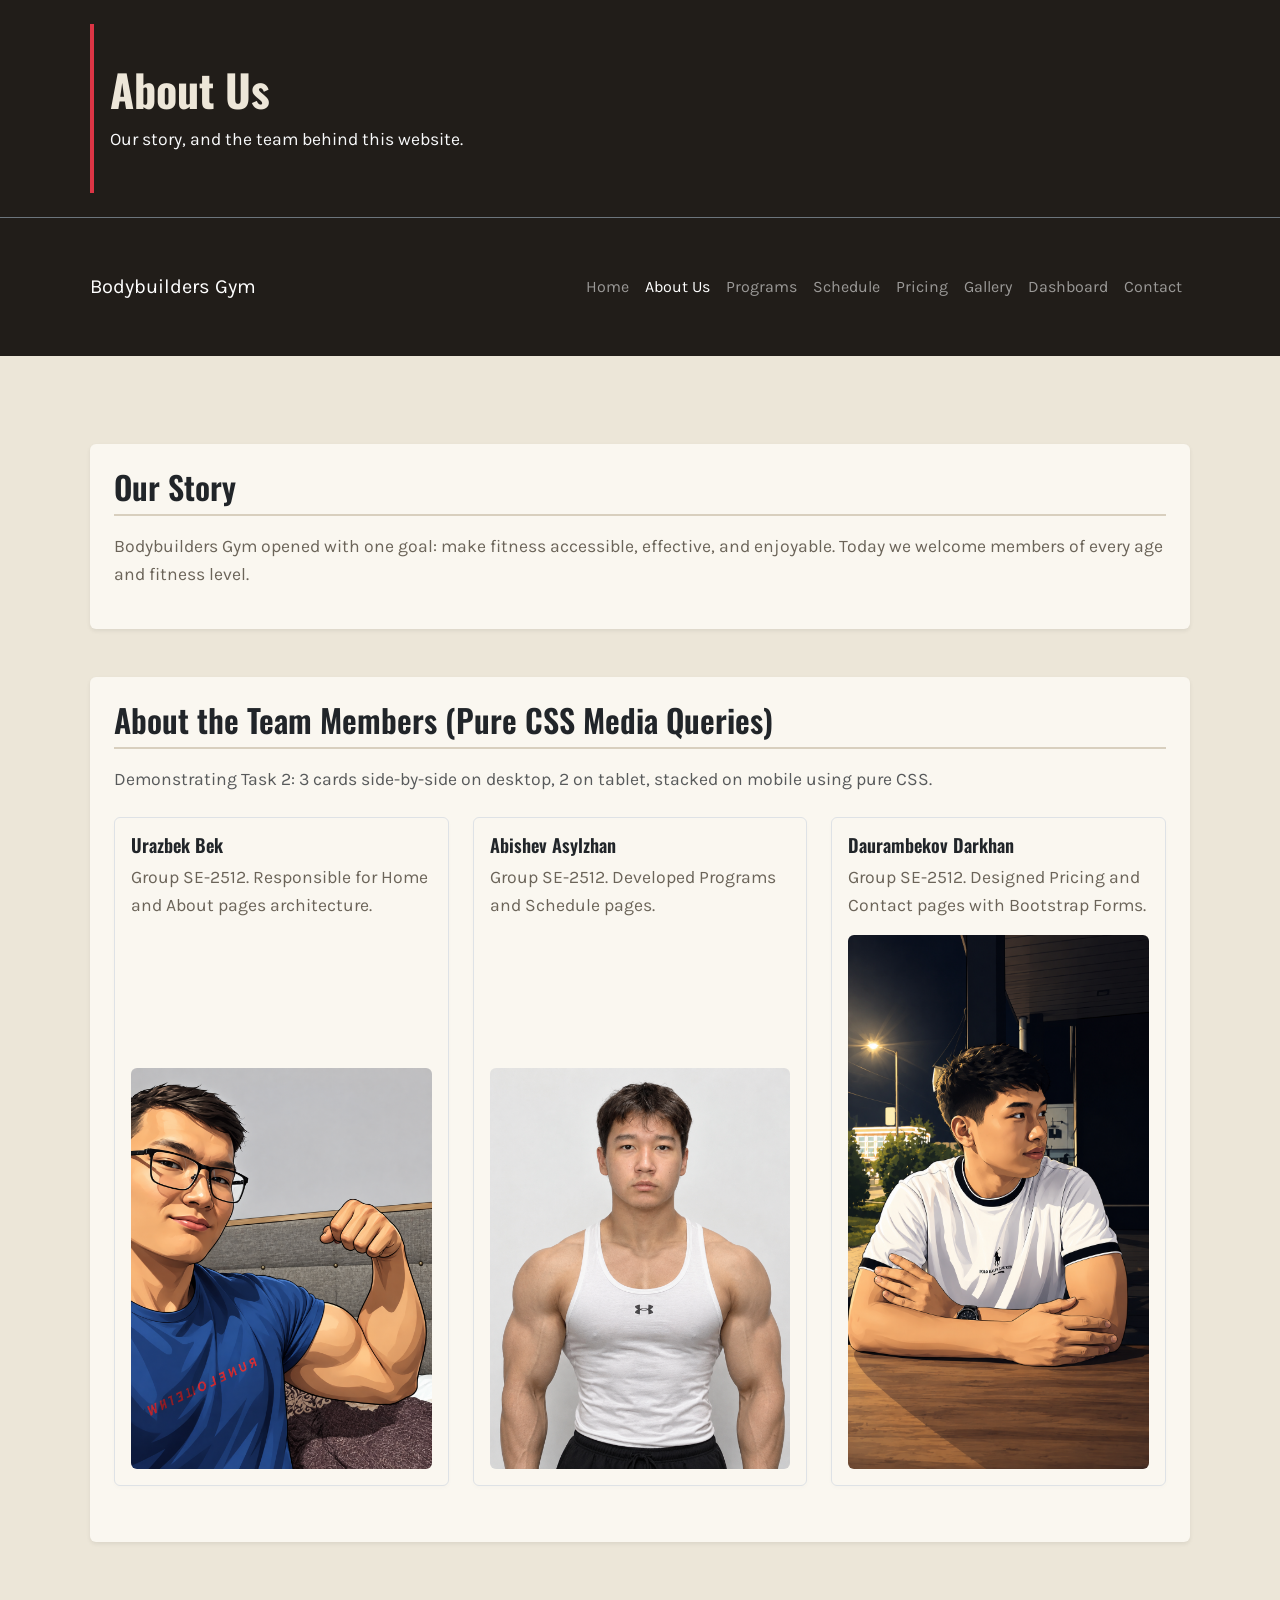
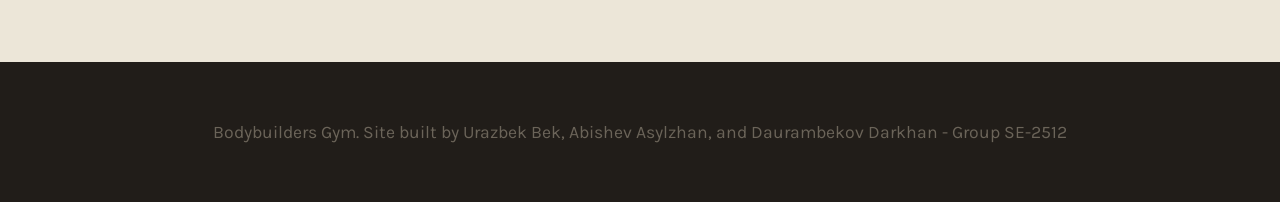
<file: html/about.html>
<!DOCTYPE html>
<html lang="en">
<head>
    <meta charset="UTF-8">
    <meta name="viewport" content="width=device-width, initial-scale=1.0">
    <title>Bodybuilders Gym - About Us</title>
    <link href="https://cdn.jsdelivr.net/npm/bootstrap@5.3.3/dist/css/bootstrap.min.css" rel="stylesheet">
    <link rel="stylesheet" href="../css/style.css">
</head>
<body class="d-flex flex-column min-vh-100">

<header id="main-header" class="bg-custom-dark text-white p-4">
    <div class="container border-start border-4 border-danger ps-3">
        <h1>About Us</h1>
        <p class="mb-0 text-light">Our story, and the team behind this website.</p>
    </div>
</header>

<nav class="navbar navbar-expand-lg navbar-dark bg-custom-dark border-top border-secondary">
    <div class="container">
        <a class="navbar-brand" href="index.html">Bodybuilders Gym</a>
        <button class="navbar-toggler" type="button" data-bs-toggle="collapse" data-bs-target="#navbarNav">
            <span class="navbar-toggler-icon"></span>
        </button>
        <div class="collapse navbar-collapse" id="navbarNav">
            <ul class="navbar-nav ms-auto">
                <li class="nav-item"><a class="nav-link" href="index.html">Home</a></li>
                <li class="nav-item"><a class="nav-link active" href="about.html">About Us</a></li>
                <li class="nav-item"><a class="nav-link" href="programs.html">Programs</a></li>
                <li class="nav-item"><a class="nav-link" href="schedule.html">Schedule</a></li>
                <li class="nav-item"><a class="nav-link" href="pricing.html">Pricing</a></li>
                <li class="nav-item"><a class="nav-link" href="gallery.html">Gallery</a></li>
                <li class="nav-item"><a class="nav-link" href="dashboard.html">Dashboard</a></li>
                <li class="nav-item"><a class="nav-link" href="contact.html">Contact</a></li>
            </ul>
        </div>
    </div>
</nav>

<main class="container my-5 flex-grow-1">

    <section class="card p-4 mb-5 bg-custom-surface border-0 shadow-sm">
        <h2>Our Story</h2>
        <p>Bodybuilders Gym opened with one goal: make fitness accessible, effective, and enjoyable. Today we welcome members of every age and fitness level.</p>
    </section>

    <!-- Task 2: Card Group implemented ONLY with Pure CSS Media Queries -->
    <section class="card p-4 bg-custom-surface border-0 shadow-sm">
        <h2 class="mb-3">About the Team Members (Pure CSS Media Queries)</h2>
        <p class="text-muted mb-4">Demonstrating Task 2: 3 cards side-by-side on desktop, 2 on tablet, stacked on mobile using pure CSS.</p>

        <div class="custom-card-group">
            <div class="custom-card-item card p-3 border">
                <h3>Urazbek Bek</h3>
                <p>Group SE-2512. Responsible for Home and About pages architecture.</p>
                <img src="image/Bek.png" class="img-fluid rounded mt-auto" alt="Bek">
            </div>

            <div class="custom-card-item card p-3 border">
                <h3>Abishev Asylzhan</h3>
                <p>Group SE-2512. Developed Programs and Schedule pages.</p>
                <img src="image/Asylzhan.png" class="img-fluid rounded mt-auto" alt="Asylzhan">
            </div>

            <div class="custom-card-item card p-3 border">
                <h3>Daurambekov Darkhan</h3>
                <p>Group SE-2512. Designed Pricing and Contact pages with Bootstrap Forms.</p>
                <img src="image/Darkhan.png" class="img-fluid rounded mt-auto" alt="Darkhan">
            </div>
        </div>
    </section>

</main>

<footer id="site-footer" class="bg-custom-dark text-white text-center py-3 mt-auto">
    <div class="container">
        <p class="mb-0">Bodybuilders Gym. Site built by Urazbek Bek, Abishev Asylzhan, and Daurambekov Darkhan - Group SE-2512</p>
    </div>
</footer>

<script src="https://cdn.jsdelivr.net/npm/bootstrap@5.3.3/dist/js/bootstrap.bundle.min.js"></script>
</body>
</html>
</file>
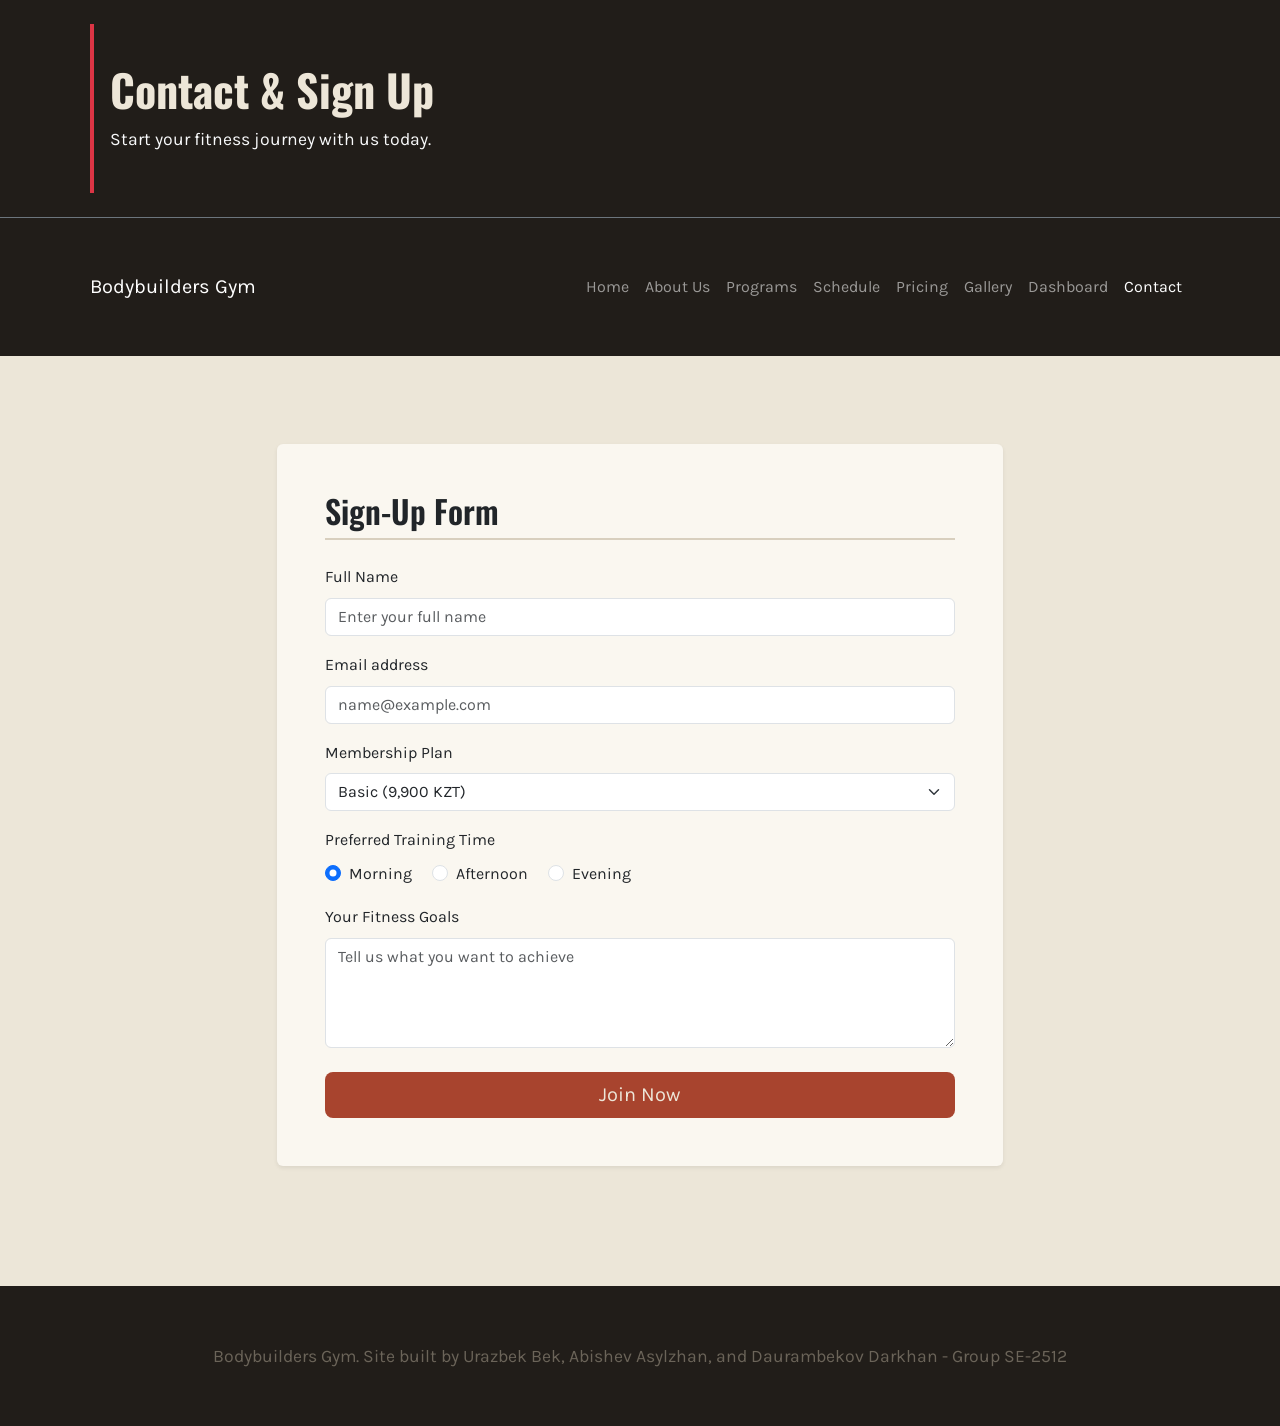
<file: html/contact.html>
<!DOCTYPE html>
<html lang="en">
<head>
    <meta charset="UTF-8">
    <meta name="viewport" content="width=device-width, initial-scale=1.0">
    <title>Bodybuilders Gym - Contact</title>
    <link href="https://cdn.jsdelivr.net/npm/bootstrap@5.3.3/dist/css/bootstrap.min.css" rel="stylesheet">
    <link rel="stylesheet" href="../css/style.css">
</head>
<body class="d-flex flex-column min-vh-100">

<header id="main-header" class="bg-custom-dark text-white p-4">
    <div class="container border-start border-4 border-danger ps-3">
        <h1>Contact &amp; Sign Up</h1>
        <p class="mb-0 text-light">Start your fitness journey with us today.</p>
    </div>
</header>

<nav class="navbar navbar-expand-lg navbar-dark bg-custom-dark border-top border-secondary">
    <div class="container">
        <a class="navbar-brand" href="index.html">Bodybuilders Gym</a>
        <button class="navbar-toggler" type="button" data-bs-toggle="collapse" data-bs-target="#navbarNav">
            <span class="navbar-toggler-icon"></span>
        </button>
        <div class="collapse navbar-collapse" id="navbarNav">
            <ul class="navbar-nav ms-auto">
                <li class="nav-item"><a class="nav-link" href="index.html">Home</a></li>
                <li class="nav-item"><a class="nav-link" href="about.html">About Us</a></li>
                <li class="nav-item"><a class="nav-link" href="programs.html">Programs</a></li>
                <li class="nav-item"><a class="nav-link" href="schedule.html">Schedule</a></li>
                <li class="nav-item"><a class="nav-link" href="pricing.html">Pricing</a></li>
                <li class="nav-item"><a class="nav-link" href="gallery.html">Gallery</a></li>
                <li class="nav-item"><a class="nav-link" href="dashboard.html">Dashboard</a></li>
                <li class="nav-item"><a class="nav-link active" href="contact.html">Contact</a></li>
            </ul>
        </div>
    </div>
</nav>

<!-- Task 4 & Task 9: Bootstrap Spacing Utilities and Responsive Form Design -->
<main class="container my-5 flex-grow-1">
    <div class="row justify-content-center">
        <div class="col-lg-8">
            <div class="card p-4 p-md-5 bg-custom-surface border-0 shadow-sm">
                <h2 class="mb-4">Sign-Up Form</h2>
                <form id="contact-form">
                    <div class="mb-3">
                        <label for="name" class="form-label font-weight-bold">Full Name</label>
                        <input type="text" class="form-control" id="name" placeholder="Enter your full name" required>
                    </div>

                    <div class="mb-3">
                        <label for="email" class="form-label font-weight-bold">Email address</label>
                        <input type="email" class="form-control" id="email" placeholder="name@example.com" required>
                    </div>

                    <div class="mb-3">
                        <label for="plan" class="form-label font-weight-bold">Membership Plan</label>
                        <select class="form-select" id="plan">
                            <option value="basic">Basic (9,900 KZT)</option>
                            <option value="standard">Standard (14,900 KZT)</option>
                            <option value="premium">Premium (19,900 KZT)</option>
                        </select>
                    </div>

                    <div class="mb-3">
                        <label class="form-label font-weight-bold d-block">Preferred Training Time</label>
                        <div class="form-check form-check-inline">
                            <input class="form-check-input" type="radio" name="time" id="morning" value="morning" checked>
                            <label class="form-check-label" for="morning">Morning</label>
                        </div>
                        <div class="form-check form-check-inline">
                            <input class="form-check-input" type="radio" name="time" id="afternoon" value="afternoon">
                            <label class="form-check-label" for="afternoon">Afternoon</label>
                        </div>
                        <div class="form-check form-check-inline">
                            <input class="form-check-input" type="radio" name="time" id="evening" value="evening">
                            <label class="form-check-label" for="evening">Evening</label>
                        </div>
                    </div>

                    <div class="mb-4">
                        <label for="message" class="form-label font-weight-bold">Your Fitness Goals</label>
                        <textarea class="form-control" id="message" rows="4" placeholder="Tell us what you want to achieve"></textarea>
                    </div>

                    <button type="submit" class="btn btn-custom-rust btn-lg w-100">Join Now</button>
                </form>
            </div>
        </div>
    </div>
</main>

<footer id="site-footer" class="bg-custom-dark text-white text-center py-3 mt-auto">
    <div class="container">
        <p class="mb-0">Bodybuilders Gym. Site built by Urazbek Bek, Abishev Asylzhan, and Daurambekov Darkhan - Group SE-2512</p>
    </div>
</footer>

<script src="https://cdn.jsdelivr.net/npm/bootstrap@5.3.3/dist/js/bootstrap.bundle.min.js"></script>
</body>
</html>
</file>
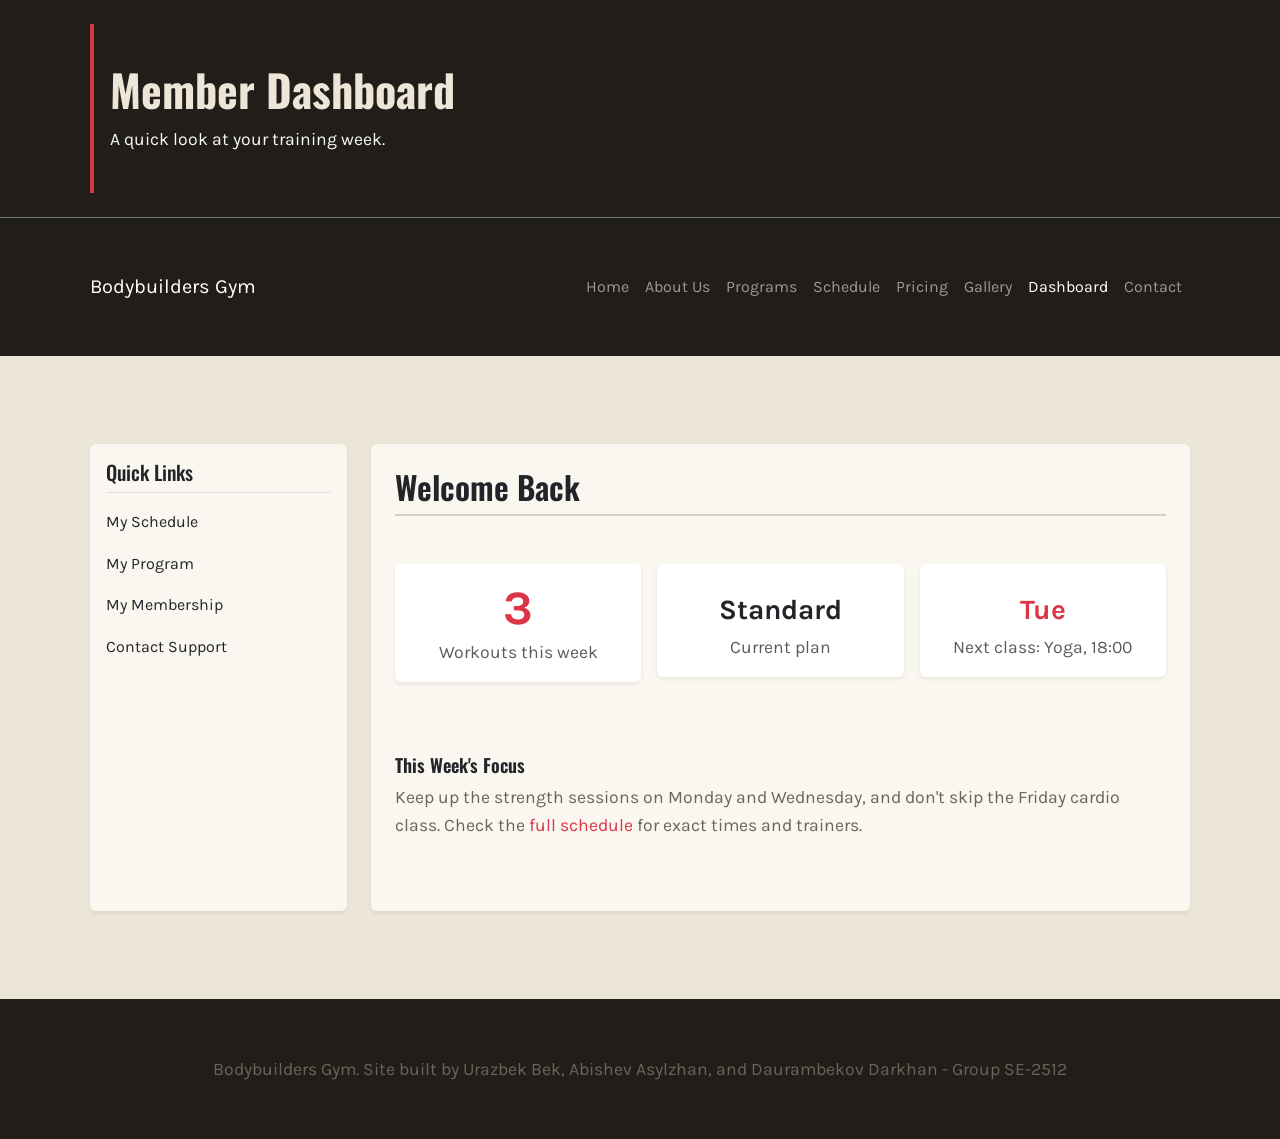
<file: html/dashboard.html>
<!DOCTYPE html>
<html lang="en">
<head>
    <meta charset="UTF-8">
    <meta name="viewport" content="width=device-width, initial-scale=1.0">
    <title>Bodybuilders Gym - Dashboard</title>
    <!-- Bootstrap 5 CSS -->
    <link href="https://cdn.jsdelivr.net/npm/bootstrap@5.3.3/dist/css/bootstrap.min.css" rel="stylesheet">
    <link rel="stylesheet" href="../css/style.css">
</head>
<body class="d-flex flex-column min-vh-100">

<header id="main-header" class="bg-custom-dark text-white p-4">
    <div class="container border-start border-4 border-danger ps-3">
        <h1>Member Dashboard</h1>
        <p class="mb-0 text-light">A quick look at your training week.</p>
    </div>
</header>

<nav class="navbar navbar-expand-lg navbar-dark bg-custom-dark border-top border-secondary">
    <div class="container">
        <a class="navbar-brand" href="index.html">Bodybuilders Gym</a>
        <button class="navbar-toggler" type="button" data-bs-toggle="collapse" data-bs-target="#navbarNav">
            <span class="navbar-toggler-icon"></span>
        </button>
        <div class="collapse navbar-collapse" id="navbarNav">
            <ul class="navbar-nav ms-auto">
                <li class="nav-item"><a class="nav-link" href="index.html">Home</a></li>
                <li class="nav-item"><a class="nav-link" href="about.html">About Us</a></li>
                <li class="nav-item"><a class="nav-link" href="programs.html">Programs</a></li>
                <li class="nav-item"><a class="nav-link" href="schedule.html">Schedule</a></li>
                <li class="nav-item"><a class="nav-link" href="pricing.html">Pricing</a></li>
                <li class="nav-item"><a class="nav-link" href="gallery.html">Gallery</a></li>
                <li class="nav-item"><a class="nav-link active" href="dashboard.html">Dashboard</a></li>
                <li class="nav-item"><a class="nav-link" href="contact.html">Contact</a></li>
            </ul>
        </div>
    </div>
</nav>

<!-- Task 3: Bootstrap Grid System Layout -->
<main class="container my-5 flex-grow-1">
    <div class="row g-4">
        <aside class="col-lg-3 col-md-4">
            <div class="card p-3 bg-custom-surface border-0 shadow-sm h-100">
                <h3 class="h5 border-bottom pb-2">Quick Links</h3>
                <div class="list-group list-group-flush">
                    <a href="schedule.html" class="list-group-item list-group-item-action bg-transparent border-0 px-0">My Schedule</a>
                    <a href="programs.html" class="list-group-item list-group-item-action bg-transparent border-0 px-0">My Program</a>
                    <a href="pricing.html" class="list-group-item list-group-item-action bg-transparent border-0 px-0">My Membership</a>
                    <a href="contact.html" class="list-group-item list-group-item-action bg-transparent border-0 px-0">Contact Support</a>
                </div>
            </div>
        </aside>

        <section class="col-lg-9 col-md-8">
            <div class="card p-4 bg-custom-surface border-0 shadow-sm h-100">
                <h2>Welcome Back</h2>
                
                <div class="row g-3 my-3">
                    <div class="col-lg-4 col-sm-6">
                        <div class="card p-3 text-center border-0 shadow-sm bg-body rounded">
                            <span class="display-5 fw-bold text-danger">3</span>
                            <p class="mb-0 text-muted">Workouts this week</p>
                        </div>
                    </div>
                    <div class="col-lg-4 col-sm-6">
                        <div class="card p-3 text-center border-0 shadow-sm bg-body rounded">
                            <span class="fs-3 fw-bold text-dark mt-2">Standard</span>
                            <p class="mb-0 text-muted">Current plan</p>
                        </div>
                    </div>
                    <div class="col-lg-4 col-sm-12">
                        <div class="card p-3 text-center border-0 shadow-sm bg-body rounded">
                            <span class="fs-3 fw-bold text-danger mt-2">Tue</span>
                            <p class="mb-0 text-muted">Next class: Yoga, 18:00</p>
                        </div>
                    </div>
                </div>

                <h3 class="mt-4">This Week's Focus</h3>
                <p>Keep up the strength sessions on Monday and Wednesday, and don't skip the Friday cardio class. Check the <a href="schedule.html" class="text-danger">full schedule</a> for exact times and trainers.</p>
            </div>
        </section>
    </div>
</main>

<footer id="site-footer" class="bg-custom-dark text-white text-center py-3 mt-auto">
    <div class="container">
        <p class="mb-0">Bodybuilders Gym. Site built by Urazbek Bek, Abishev Asylzhan, and Daurambekov Darkhan - Group SE-2512</p>
    </div>
</footer>

<script src="https://cdn.jsdelivr.net/npm/bootstrap@5.3.3/dist/js/bootstrap.bundle.min.js"></script>
</body>
</html>
</file>
<file: css/style.css>
@import url('https://fonts.googleapis.com/css2?family=Oswald:wght@500;600;700&family=Karla:wght@400;500;700&display=swap');

/* ---------- Global Reset & Variables ---------- */
* {
    margin: 0;
    padding: 0;
    box-sizing: border-box;
}

:root {
    --bg: #ECE6D8;
    --surface: #FAF7F0;
    --ink: #211D19;
    --muted: #6B6459;
    --rust: #A8442E;
    --brass: #9C7A2E;
    --border: #D8CFBE;
    --dark: #211D19;
    --dark-text: #EDE6D8;
}

/* ---------- Basic Elements ---------- */
body {
    font-family: 'Karla', 'Segoe UI', sans-serif;
    background-color: var(--bg);
    color: var(--ink);
    line-height: 1.6;
}

h1, h2, h3 {
    font-family: 'Oswald', 'Arial Narrow', sans-serif;
}

/* ---------- Task 1: Responsive Typography ---------- */
h1 {
    font-size: 2rem;
    font-weight: 700;
    color: var(--dark-text);
}

h2 {
    font-size: 1.4rem;
    font-weight: 600;
    margin-bottom: 1rem;
    padding-bottom: 0.5rem;
    border-bottom: 2px solid var(--border);
}

h3 {
    font-size: 1.15rem;
    font-weight: 600;
    margin-bottom: 0.4rem;
}

p {
    font-size: 0.95rem;
    margin-bottom: 1rem;
    color: var(--muted);
}

/* Typography Breakpoints */
@media (min-width: 768px) {
    h1 { font-size: 2.4rem; }
    h2 { font-size: 1.75rem; }
    p  { font-size: 1.05rem; }
}

@media (min-width: 992px) {
    h1 { font-size: 2.75rem; }
    h2 { font-size: 2rem; }
    p  { font-size: 1.1rem; }
}

a {
    color: var(--rust);
    text-decoration: none;
    transition: color 0.2s ease;
}

a:hover {
    color: var(--brass);
    text-decoration: underline;
}

img {
    max-width: 100%;
    height: auto;
    display: block;
}

/* ---------- Header & Footer ---------- */
#main-header {
    background-color: var(--dark);
    padding: 3rem 6vw;
}

#main-header .header-inner {
    max-width: 1100px;
    margin: 0 auto;
    border-left: 5px solid var(--rust);
    padding-left: 1.5rem;
}

#main-header p {
    color: var(--dark-text);
    margin-bottom: 0;
}

#site-footer {
    background-color: var(--dark);
    color: var(--dark-text);
    text-align: center;
    padding: 1.5rem;
    margin-top: auto;
    font-size: 0.85rem;
}

/* ---------- Navigation ---------- */
.nav-menu {
    background-color: var(--dark);
    display: flex;
    flex-wrap: wrap;
    justify-content: space-between;
    align-items: center;
    padding: 1rem 6vw;
    gap: 1rem;
    border-top: 1px solid rgba(255, 255, 255, 0.1);
}

.nav-logo {
    font-family: 'Oswald', sans-serif;
    font-weight: 700;
    font-size: 1.3rem;
    color: var(--dark-text);
}

.nav-logo:hover {
    color: var(--dark-text);
    text-decoration: none;
}

.nav-links {
    display: flex;
    flex-wrap: wrap;
    align-items: center;
    gap: 1.25rem;
}

.nav-links a {
    color: var(--dark-text);
    text-decoration: none;
    padding-bottom: 4px;
    border-bottom: 2px solid transparent;
    transition: border-color 0.2s ease;
}

.nav-links a:hover {
    color: var(--dark-text);
    border-bottom: 2px solid var(--brass);
}

.nav-links a.active {
    border-bottom: 2px solid var(--rust);
}

/* ---------- Layout & Container ---------- */
.container {
    width: 90%;
    max-width: 1100px;
    margin: 0 auto;
    padding: 2.5rem 0;
}

.card {
    background-color: var(--surface);
    border: 1px solid var(--border);
    border-radius: 6px;
    padding: 2rem;
    margin-bottom: 2rem;
    box-shadow: 0 2px 4px rgba(0,0,0,0.02);
}

.feature-img {
    width: 100%;
    max-height: 400px;
    object-fit: cover;
    border-radius: 4px;
    margin-bottom: 1.25rem;
}

.trainer-img,
.profile-img {
    width: 140px;
    height: 140px;
    object-fit: cover;
    border-radius: 50%;
    border: 3px solid var(--rust);
    margin: 0 auto 0.75rem auto;
}

.trainer {
    text-align: center;
    margin-bottom: 1.5rem;
}

/* ---------- Task 2: Pure CSS Media Queries Card Group ---------- */
.custom-card-group {
    display: flex;
    flex-direction: column; /* Mobile: stacked */
    gap: 1.5rem;
}

@media (min-width: 768px) and (max-width: 991px) {
    .custom-card-group {
        flex-direction: row;
        flex-wrap: wrap;
    }
    .custom-card-item {
        flex: 0 0 calc(50% - 0.75rem); /* Tablet: 2 in a row */
    }
}

@media (min-width: 992px) {
    .custom-card-group {
        flex-direction: row; /* Desktop: 3 in a row */
    }
    .custom-card-item {
        flex: 1;
    }
}

/* ---------- Task 2 / Flexbox Programs Layout ---------- */
.program-row {
    display: flex;
    flex-wrap: wrap;
    gap: 1.5rem;
    margin-top: 1rem;
}

.program-card {
    flex: 1 1 280px;
    display: flex;
    flex-direction: column;
    background-color: var(--bg);
    border: 1px solid var(--border);
    border-radius: 6px;
    padding: 1.5rem;
    transition: transform 0.25s ease, box-shadow 0.25s ease;
}

.program-card:hover {
    transform: translateY(-6px);
    box-shadow: 0 10px 20px rgba(33, 29, 25, 0.12);
}

.program-card-img {
    width: 100%;
    height: 180px;
    object-fit: cover;
    border-radius: 4px;
    margin-bottom: 1rem;
}

/* ---------- Task 3: Dashboard Grid Layout ---------- */
.dashboard-grid {
    display: grid;
    grid-template-columns: 240px 1fr;
    grid-template-rows: auto 1fr auto;
    grid-template-areas:
        "d-header d-header"
        "d-sidebar d-main"
        "d-footer d-footer";
    min-height: 100vh;
}

.dashboard-top { grid-area: d-header; }
.dashboard-sidebar {
    grid-area: d-sidebar;
    background-color: var(--surface);
    border-right: 1px solid var(--border);
    padding: 2rem 1.5rem;
}
.dashboard-main { grid-area: d-main; padding: 2rem; }
.dashboard-grid > #site-footer { grid-area: d-footer; margin-top: 0; }

@media (max-width: 768px) {
    .dashboard-grid {
        grid-template-columns: 1fr;
        grid-template-areas:
            "d-header"
            "d-sidebar"
            "d-main"
            "d-footer";
    }
    .dashboard-sidebar {
        border-right: none;
        border-bottom: 1px solid var(--border);
    }
}

/* ---------- Task 4: Gallery Grid ---------- */
.gallery-grid {
    display: grid;
    grid-template-columns: repeat(3, 1fr);
    gap: 1.25rem;
}

.gallery-item {
    position: relative;
    overflow: hidden;
    border-radius: 6px;
}

.gallery-item img {
    width: 100%;
    height: 220px;
    object-fit: cover;
    transition: transform 0.3s ease;
}

.gallery-caption {
    position: absolute;
    inset: 0;
    background-color: rgba(33, 29, 25, 0.85);
    color: var(--dark-text);
    display: flex;
    align-items: center;
    justify-content: center;
    font-family: 'Oswald', sans-serif;
    font-size: 1.1rem;
    opacity: 0;
    transition: opacity 0.3s ease;
}

.gallery-item:hover img { transform: scale(1.05); }
.gallery-item:hover .gallery-caption { opacity: 1; }

@media (max-width: 900px) {
    .gallery-grid { grid-template-columns: repeat(2, 1fr); }
}

@media (max-width: 600px) {
    .gallery-grid { grid-template-columns: 1fr; }
}

/* ---------- Bootstrap Utility Custom Overrides ---------- */
.bg-custom-dark { background-color: var(--dark) !important; }
.bg-custom-surface { background-color: var(--surface) !important; }
.btn-custom-rust {
    background-color: var(--rust);
    color: var(--dark-text);
    border: none;
}
.btn-custom-rust:hover {
    background-color: var(--brass);
    color: var(--dark-text);
}
</file>
